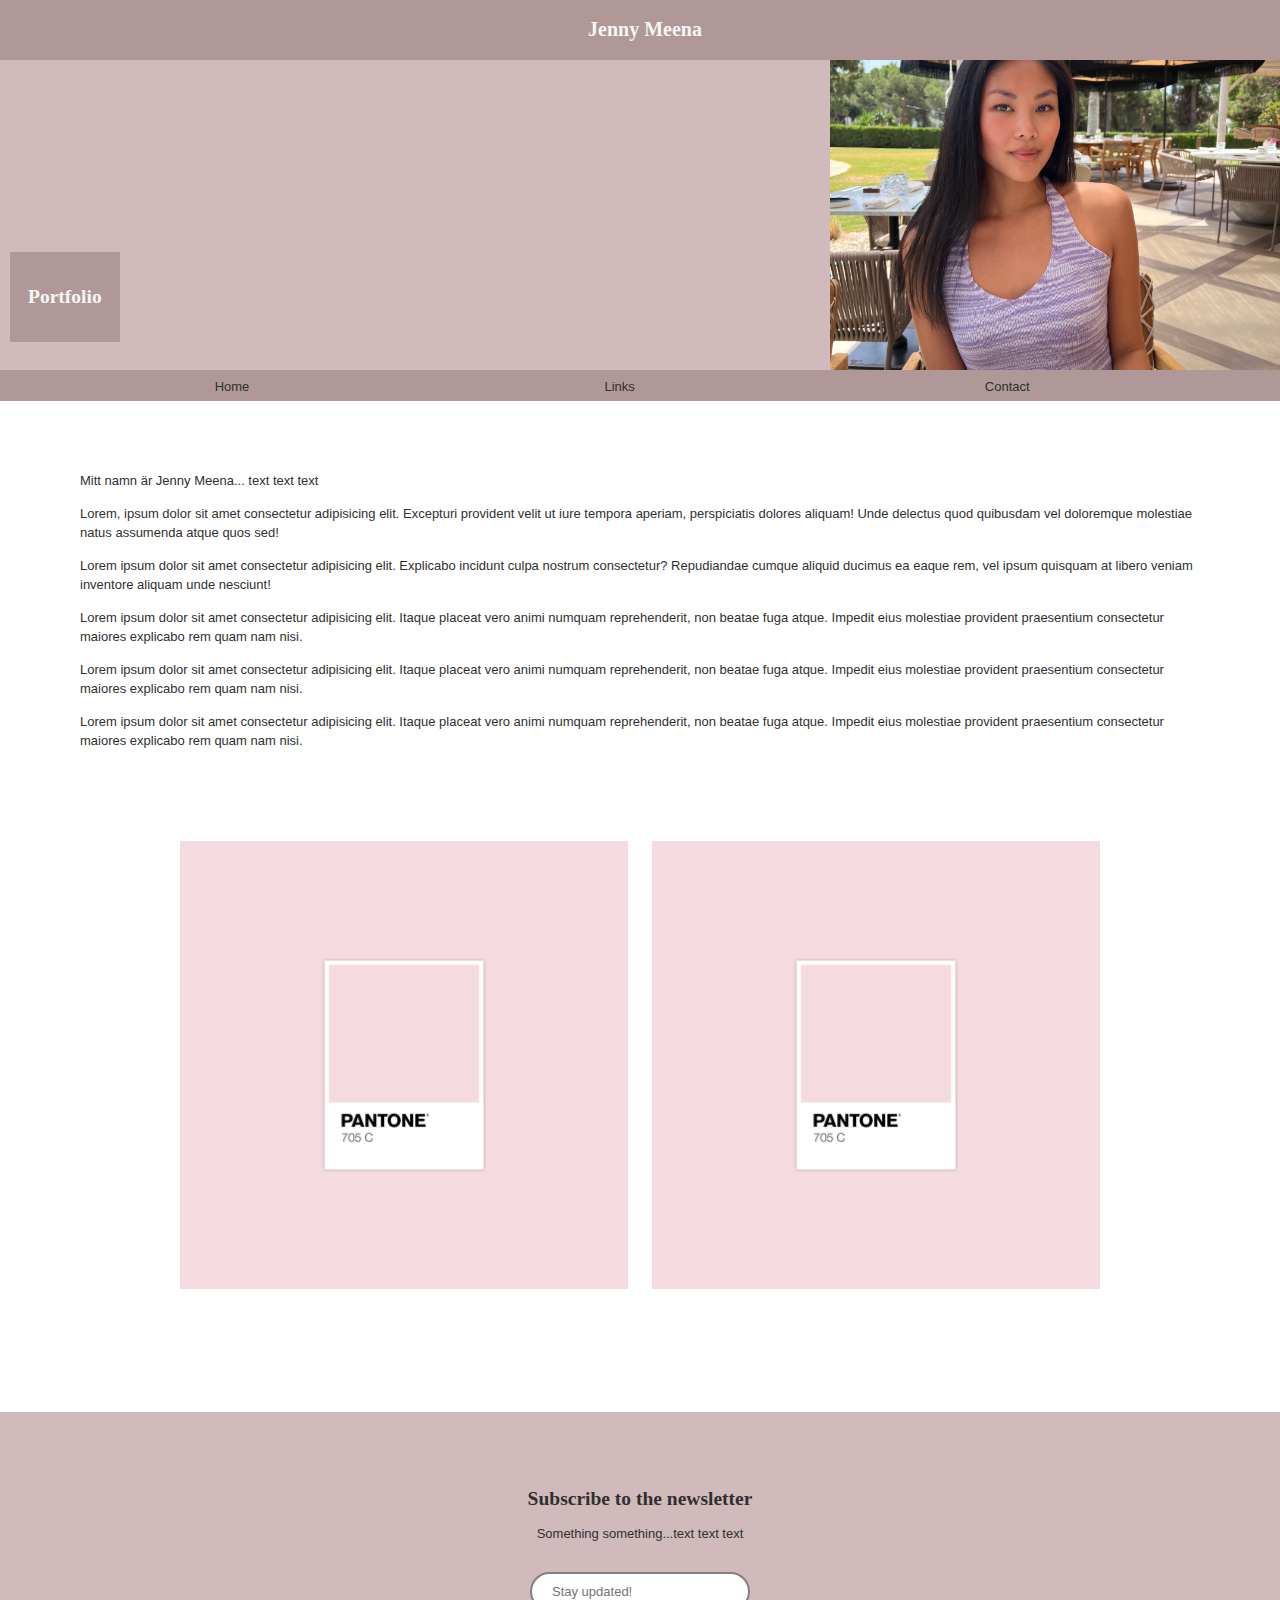
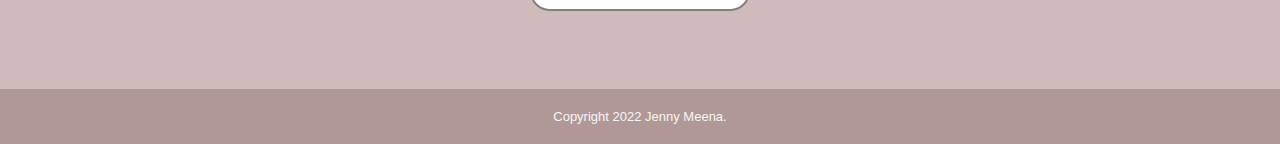
<file: Portfolioblog/index.html>
<!doctype html>
<html>
<head>
    <link rel="stylesheet" href="styles.css">
    <title>Jennys Portfolio</title>
</head>
<body>

    <header>
        <h1>Jenny Meena</h1>
    </header>

    <section class="banner">
        <img src="img/IMG_8402.jpg" width="450" height="370" alt="a picture of a girl">
        <div class="picture">
            <h2>Portfolio</h2>
        </div>
    </section>

    <nav class="main-nav">
        <ul>
            <li><a href="/index.html">Home</a></li>
            <li><a href="/links.html">Links</a></li>
            <li><a href="/contact.html">Contact</a></li>

        </ul>
    </nav>

    <main>
        <article>
            <p></p>
            <p>Mitt namn är Jenny Meena... text text text </p>
            <p>Lorem, ipsum dolor sit amet consectetur adipisicing elit. Excepturi provident velit ut iure tempora aperiam, perspiciatis dolores aliquam! Unde delectus quod quibusdam vel doloremque molestiae natus assumenda atque quos sed!</p>

            <p>Lorem ipsum dolor sit amet consectetur adipisicing elit. Explicabo incidunt culpa nostrum consectetur? Repudiandae cumque aliquid ducimus ea eaque rem, vel ipsum quisquam at libero veniam inventore aliquam unde nesciunt!</p>

            <p>Lorem ipsum dolor sit amet consectetur adipisicing elit. Itaque placeat vero animi numquam reprehenderit, non beatae fuga atque. Impedit eius molestiae provident praesentium consectetur maiores explicabo rem quam nam nisi.</p>

            <p>Lorem ipsum dolor sit amet consectetur adipisicing elit. Itaque placeat vero animi numquam reprehenderit, non beatae fuga atque. Impedit eius molestiae provident praesentium consectetur maiores explicabo rem quam nam nisi.</p>

            <p>Lorem ipsum dolor sit amet consectetur adipisicing elit. Itaque placeat vero animi numquam reprehenderit, non beatae fuga atque. Impedit eius molestiae provident praesentium consectetur maiores explicabo rem quam nam nisi.</p>
        </article>

        <ul class="images">
            <li><img src="img/pantone.jpg" alt="pantone color pink"></li>
            <li><img src="img/pantone.jpg" alt="pantone color pink"></li>
        </ul>

    </main>

    <br><br>
<section class="subscribe">
    <h2>Subscribe to the newsletter</h2>
    <p>Something something...text text text</p>
    <form>
        <input type="email" name="email" placeholder="Stay updated!">
    </form>
</section>

<footer>
    <p class="copyright">Copyright 2022 Jenny Meena.</p>
</footer>

</body>
</html>
</file>
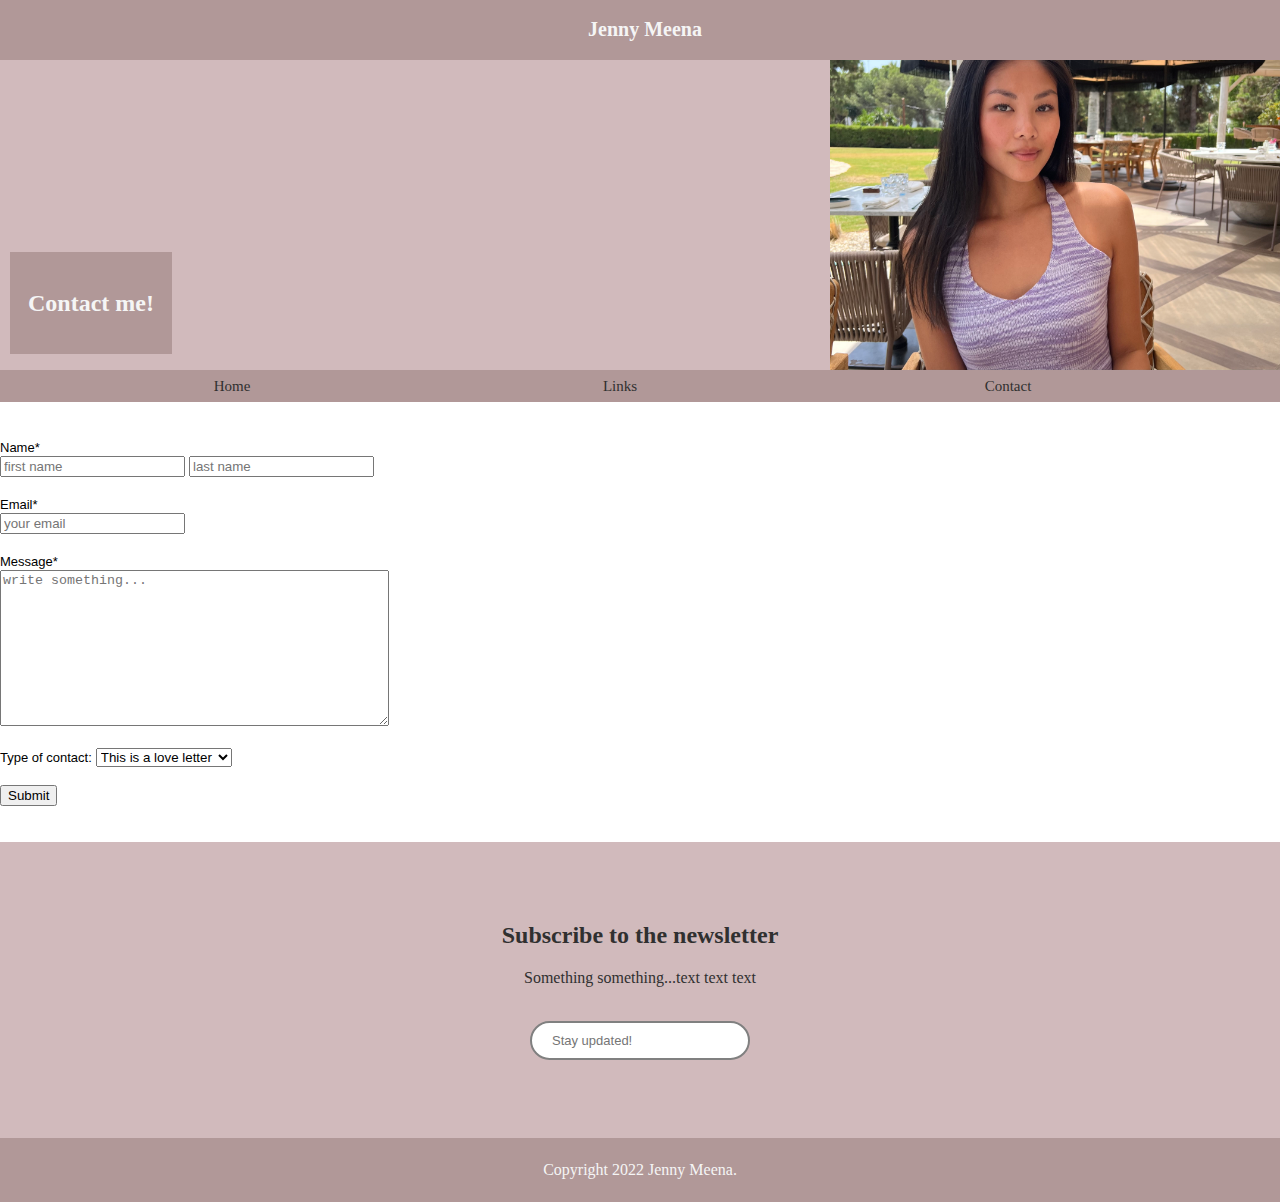
<file: Portfolioblog/contact.html>
<!doctype html>
<html>
<head>
    <link rel="stylesheet" href="contact.css">
    <title>Jennys Portfolio</title>
</head>
<body>
    <header>
        <h1>Jenny Meena</h1>
    </header>

    <section class="banner">
        <img src="img/IMG_8402.jpg" width="450" height="370" alt="a picture of a girl">
        <div class="picture">
            <h2>Contact me!</h2>
        </div>
    </section>

    <nav class="main-nav">
        <ul>
            <li><a href="/index.html">Home</a></li>
            <li><a href="/links.html">Links</a></li>
            <li><a href="/contact.html">Contact</a></li>

        </ul>
    </nav>

    <br><br>
    <form>
        <label class="first name">Name*</label>
        <br>
        <input type="text" id="first name" name="first name" placeholder="first name" required> <input type="text" id="last name" name="last name" placeholder="last name" required>
        <!--<label for="first name">First & last name</label>-->
    
        <br><br>
        <label class="email">Email*</label>
        <br>
        <input type="email" id="email" name="email" placeholder="your email" required>
        <br><br>
        <label class="message">Message*</label>
        <br>
        <textarea name="message" id="message" cols="46" rows="10" placeholder="write something..."></textarea>

        <br><br>
        <label class="question">Type of contact:</label>
        <select name="question" id="question">
            <option value="answer1">This is a love letter</option>
            <option value="answer2">I have a question</option>
            <option value="answer3">I just want to say hi</option>
        </select>

        <br><br>
        <input type="submit" value="Submit">
    </form>

    <br><br>
    <section class="subscribe">
        <h2>Subscribe to the newsletter</h2>
        <p>Something something...text text text</p>
        <form class="box">
            <input type="email" name="email" placeholder="Stay updated!">
        </form>
    </section>
    
    <footer>
        <p class="copyright">Copyright 2022 Jenny Meena.</p>
    </footer>

</body>
</html>
</file>
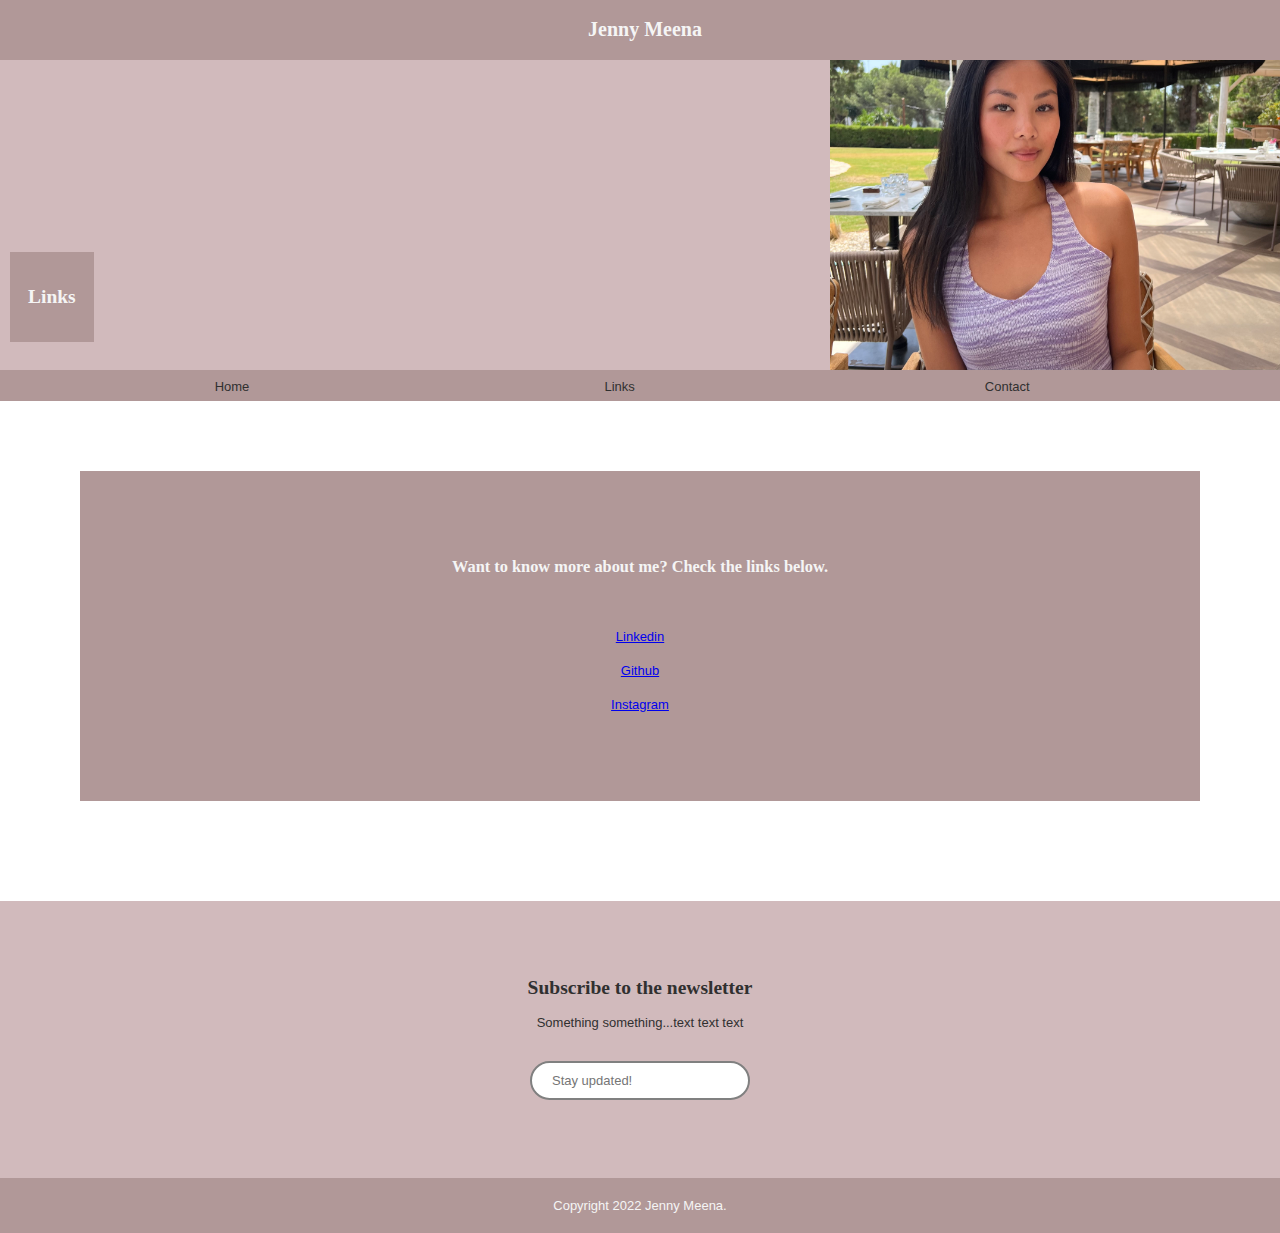
<file: Portfolioblog/links.html>
<!doctype html>
<html>
<head>
    <link rel="stylesheet" href="styles.css">
    <title>Jennys Portfolio</title>
</head>
<body>

    <header>
        <h1>Jenny Meena</h1>
    </header>

    <section class="banner">
        <img src="img/IMG_8402.jpg" width="450" height="370" alt="a picture of a girl">
        <div class="picture">
            <h2>Links</h2>
        </div>
    </section>

    <nav class="main-nav">
        <ul>
            <li><a href="/index.html">Home</a></li>
            <li><a href="/links.html">Links</a></li>
            <li><a href="/contact.html">Contact</a></li>

        </ul>
    </nav>
<main>
        

    <div class="links">
        <h3>Want to know more about me? Check the links below. </h3>
        <br>
        <ul>
            <li><a href="https://www.linkedin.com/">Linkedin</a></li>
            <li><a href="https://github.com/meenajenny">Github</a></li>
            <li><a href="instagram.com/jenmeena/">Instagram</a></li>

        </ul>
    </div>

    <!--<div>
        <ul>
        <li><a href="instagram.com/jenmeena/">Instagram</li>
        <li><a href="https://www.linkedin.com/">Linkedin</li>
        <li><a href="https://github.com/meenajenny">Github</li>
        </ul>-->

    </div>

</main>

<br><br>
<section class="subscribe">
    <h2>Subscribe to the newsletter</h2>
    <p>Something something...text text text</p>
    <form>
        <input type="email" name="email" placeholder="Stay updated!">
    </form>
</section>

<footer>
    <p class="copyright">Copyright 2022 Jenny Meena.</p>
</footer>

</body>
</html>
</file>
<file: Portfolioblog/styles.css>
body, ul, li, a{
margin: 0;
padding: 0;
font-family: Verdana, Geneva, Tahoma, sans-serif;
font-size: 13px;
}

header{
background-color: #b19898;
padding: 5px;
text-align: center;
position: fixed;
width: 100%;
z-index: 1;
top: 0;
left: 0;
}

header h1{
color: whitesmoke;
font-size: 20px;
}

.banner{
    max-width: 100%;
    background-color: #d1babc;
    position: relative;
    left: 0px;
}

img {
    display: block;
    margin-left: auto;
  }
  
.banner .picture{
    color: whitesmoke;
    background-color: #b19898;
    position: absolute;
    padding: 18px;
    left: 10px;
    top: 68%;
}

nav{
    background-color: #b19898;
    padding: 7px;
    position: sticky;
    top: 60px;
}
nav ul{
    white-space: nowrap;
    max-width: 1200px;
    margin: 0 auto;
}
nav li{
    width: 32%;
    display: inline-block;
    font-size: 15px;
    text-align: center;
}
nav li a{
    text-decoration: none;
    color: #303030;
}

h1, h2, h3{
    font-family: Georgia, 'Times New Roman', Times, serif;
    }

main{
max-width: 100%;
width: 1200px;
margin: 70px auto;
padding: 0 40px;
box-sizing: border-box;
}
article p{
    color: #303030;
    line-height: 1.5em;
}
.links{
    background: #b19898;
    color: whitesmoke;
    text-align: center;
    padding: 70px;
    font-size: 14px;
}
.links li{
    white-space: nowrap;
    max-width: 1200px;
    margin: 19px;
    list-style: none;
    color: #303030;
}

.images{
    text-align: center;
    margin: 80px 0;
    white-space: nowrap;
}
.images li{
    display: inline-block;
    width: 40%;
    margin: 10px;
}
.images li img{
    max-width: 100%;
}
.subscribe{
    background: #d1babc;
    text-align: center;
    padding: 60px 10px;
    color: #303030;
}
form input{
    margin: 18px;
    padding: 10px 20px;
    font-size: 13px;
    font-family: Verdana, Geneva, Tahoma, sans-serif;
    border-radius: 28px;
    border: 2px solid grey;
}
footer{
    background: #b19898;
    color: whitesmoke;
    padding: 7px;
    text-align: center;
}
</file>
<file: Portfolioblog/contact.css>
body, ul, li, a{
    margin: 0;
    padding: 0;
    
    }
    
    header{
    background-color: #b19898;
    padding: 5px;
    text-align: center;
    position: fixed;
    width: 100%;
    z-index: 1;
    top: 0;
    left: 0;
    }
    
    header h1{
    color: whitesmoke;
    font-size: 20px;
    }
    
    .banner{
        max-width: 100%;
        background-color: #d1babc;
        position: relative;
        left: 0px;
    }
    
    img {
        display: block;
        margin-left: auto;
      }
      
    .banner .picture{
        color: whitesmoke;
        background-color: #b19898;
        position: absolute;
        padding: 18px;
        left: 10px;
        top: 68%;
    }
    nav{
        background-color: #b19898;
        padding: 7px;
        position: sticky;
        top: 60px;
    }
    nav ul{
        white-space: nowrap;
        max-width: 1200px;
        margin: 0 auto;
    }
    nav li{
        width: 32%;
        display: inline-block;
        font-size: 15px;
        text-align: center;
    }
    nav li a{
        text-decoration: none;
        color: #303030;
    }
   

   
    label{
        font-size: 13px;
        font-family: Verdana, Geneva, Tahoma, sans-serif;
    }
    option{
        font-family: Verdana, Geneva, Tahoma, sans-serif;
    }




    .subscribe{
        background: #d1babc;
        text-align: center;
        padding: 60px 10px;
        color: #303030;
    }
    .box input{
        margin: 18px;
        padding: 10px 20px;
        font-size: 13px;
        font-family: Verdana, Geneva, Tahoma, sans-serif;
        border-radius: 28px;
        border: 2px solid grey;
    }
    footer{
        background: #b19898;
        color: whitesmoke;
        padding: 7px;
        text-align: center;
    }
</file>
